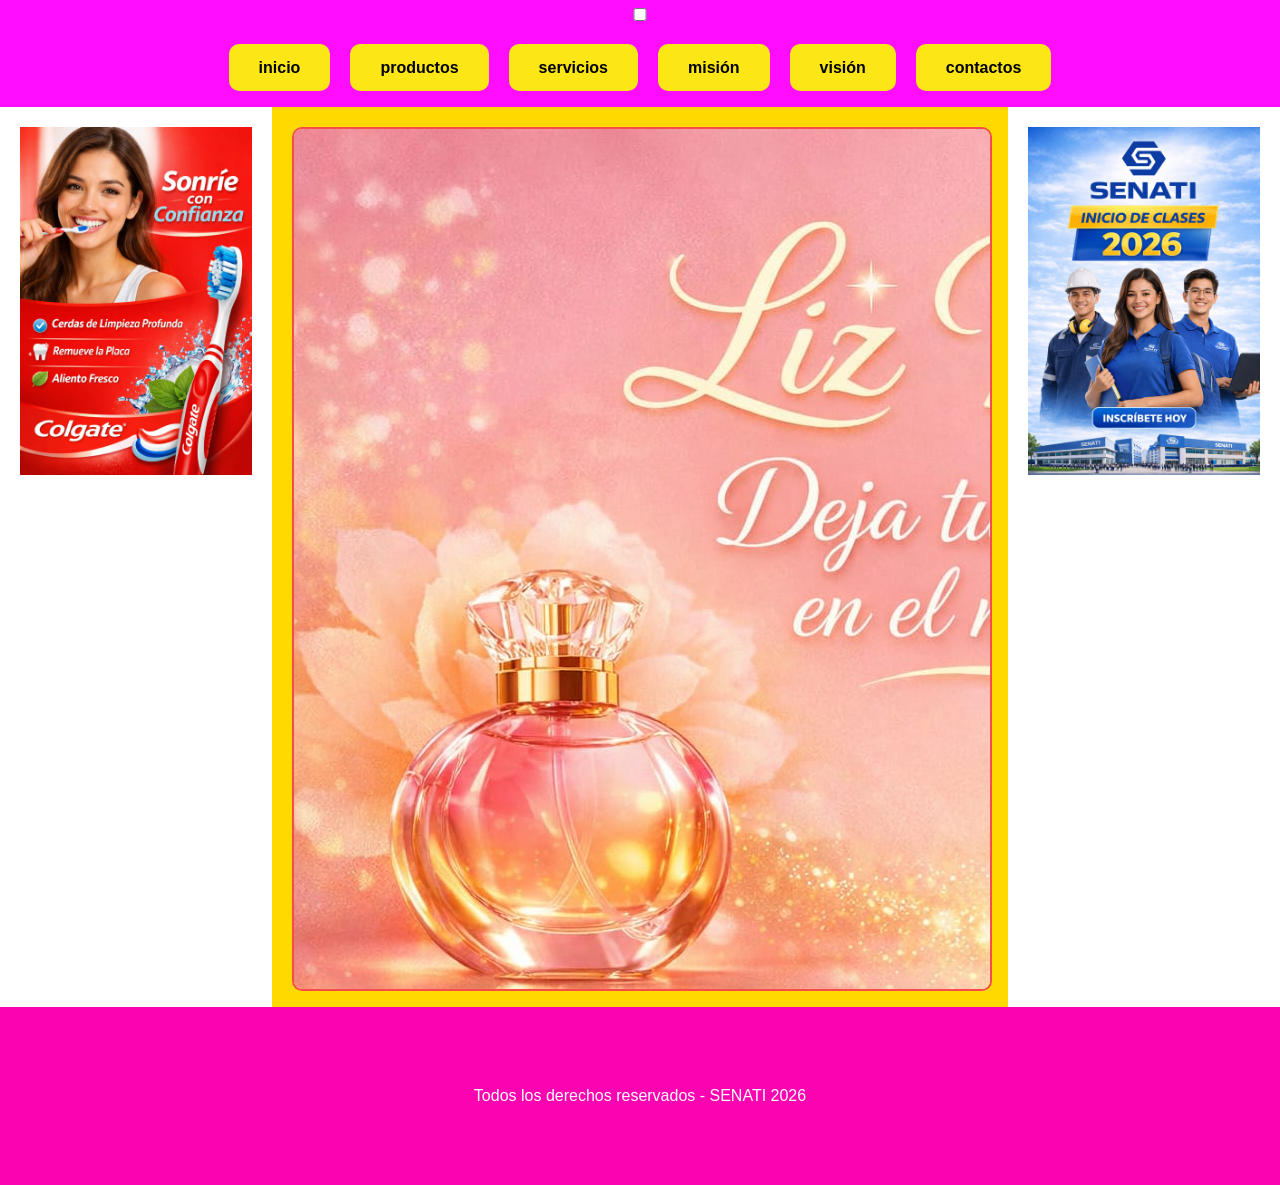
<file: index.html>
<!DOCTYPE html>
<html lang="es">
<head>
    <meta charset="UTF-8">
    <meta name="viewport" content="width=device-width, initial-scale=1.0">
    <title>Mi página</title>
    <link rel="icon" href="iconos/PERJUME.png"> 
    <link rel="stylesheet" href="estilos/estilos.css">
</head>
<body>
   <header>
    <nav>
        <input type="checkbox" id=" activadormenu">
        <label for="activadormenu" id="hamburguesa">☰</label>
        <ul id="menu">
         <li><a href="inicio.html" target="contenidoframe">inicio</a></li>
        <li><a href="productos.html" target="contenidoframe">productos</a></li>
        <li><a href="servicios.html" target="contenidoframe">servicios</a></li>
        <li><a href="mision.html" target="contenidoframe">misión</a></li>
        <li><a href="vision.html" target="contenidoframe">visión</a></li>
        <li><a href="contactos.html" target="contenidoframe">contactos</a></li>
        </ul>
    </nav>
   </header>
   <div id="contenedor">
    <div id="publicidad">
        <img src="imagenes/productos/publicidad 1.jpg" alt="">
   </div>
    <div id="contenido">
    <iframe name="contenidoframe" src="inicio.html" frameborder="1"></iframe>
</div>
    <div id="publicidad">
        <img src="imagenes/productos/PUBLICIDAD.jpeg" alt="">
   </div>
   </div>
   <footer>
    <p>Todos los derechos reservados - SENATI 2026</p>
   </footer>
</body>

</html>
</file>
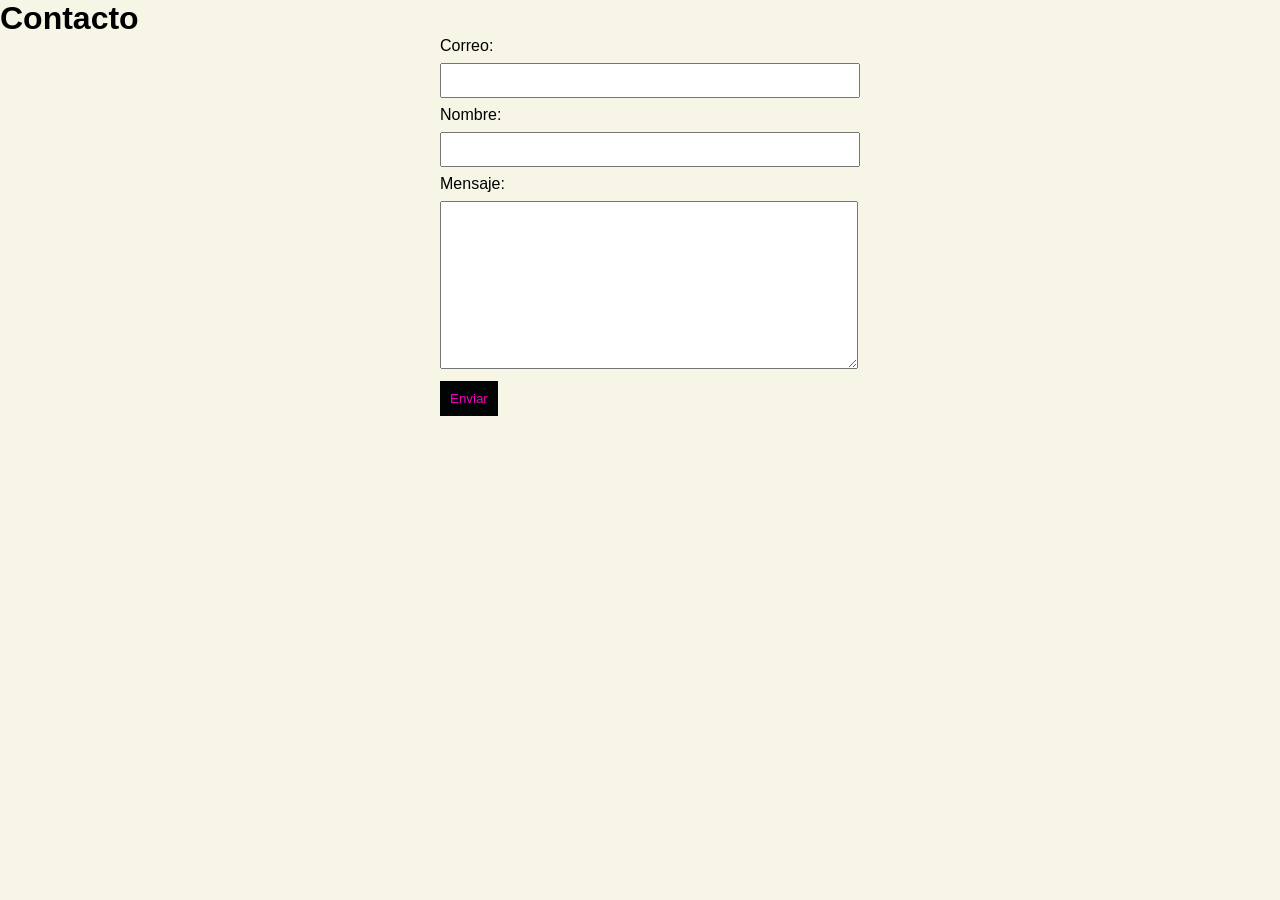
<file: contactos.html>
<!DOCTYPE html>
<html lang="en">
<head>
    <meta charset="UTF-8">
    <meta name="viewport" content="width=device-width, initial-scale=1.0">
    <title>Contactos</title>
    <link rel="stylesheet" href="estilos/estilos.css">
</head>
<body>
</div class="contenido">
     <h1>Contacto</h1>
        <form>
            <label>Correo:</label>
            <input type="email" name="correo" required>
            <label>Nombre:</label>
            <input type="text" name="Nombre" required>
            <label>Mensaje:</label>
            <textarea name="mensaje" rows="10"></textarea>
            <button type="submit">Enviar</button>
        </form>
    </div>
</body>
</html>
</file>
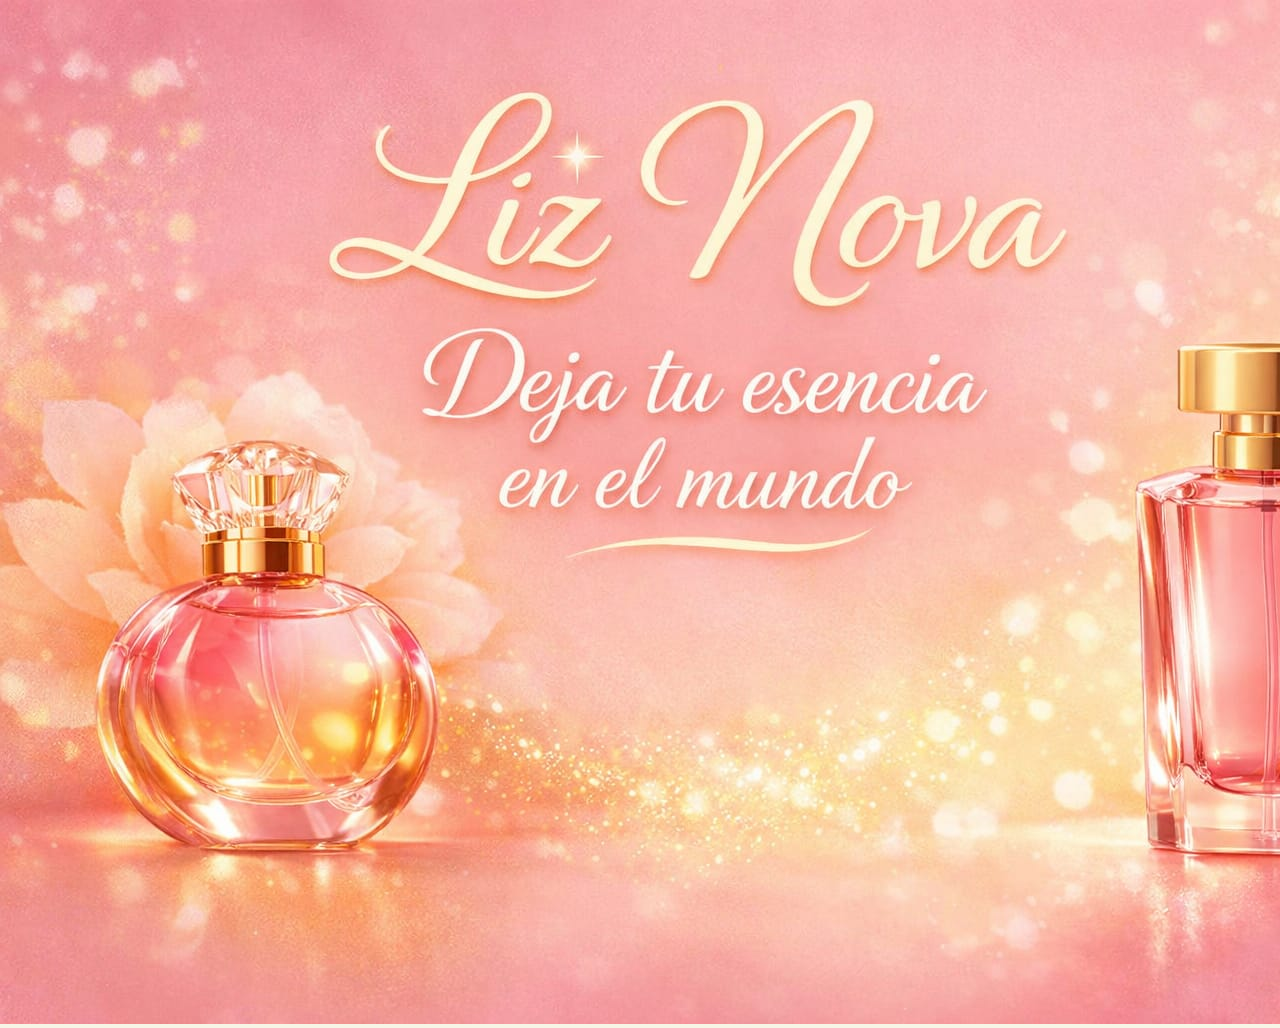
<file: inicio.html>
<!DOCTYPE html>
<html lang="en">
<head>
    <meta charset="UTF-8">
    <meta name="viewport" content="width=device-width, initial-scale=1.0">
    <title>Inicio</title>
     <link rel="stylesheet" href="estilos/estilos.css">
</head>
<body>
    <div id="portada">
        <img src="imagenes/productos/ESLOGAN.jpg" alt="">
 </div>
</body>
</html>
</file>
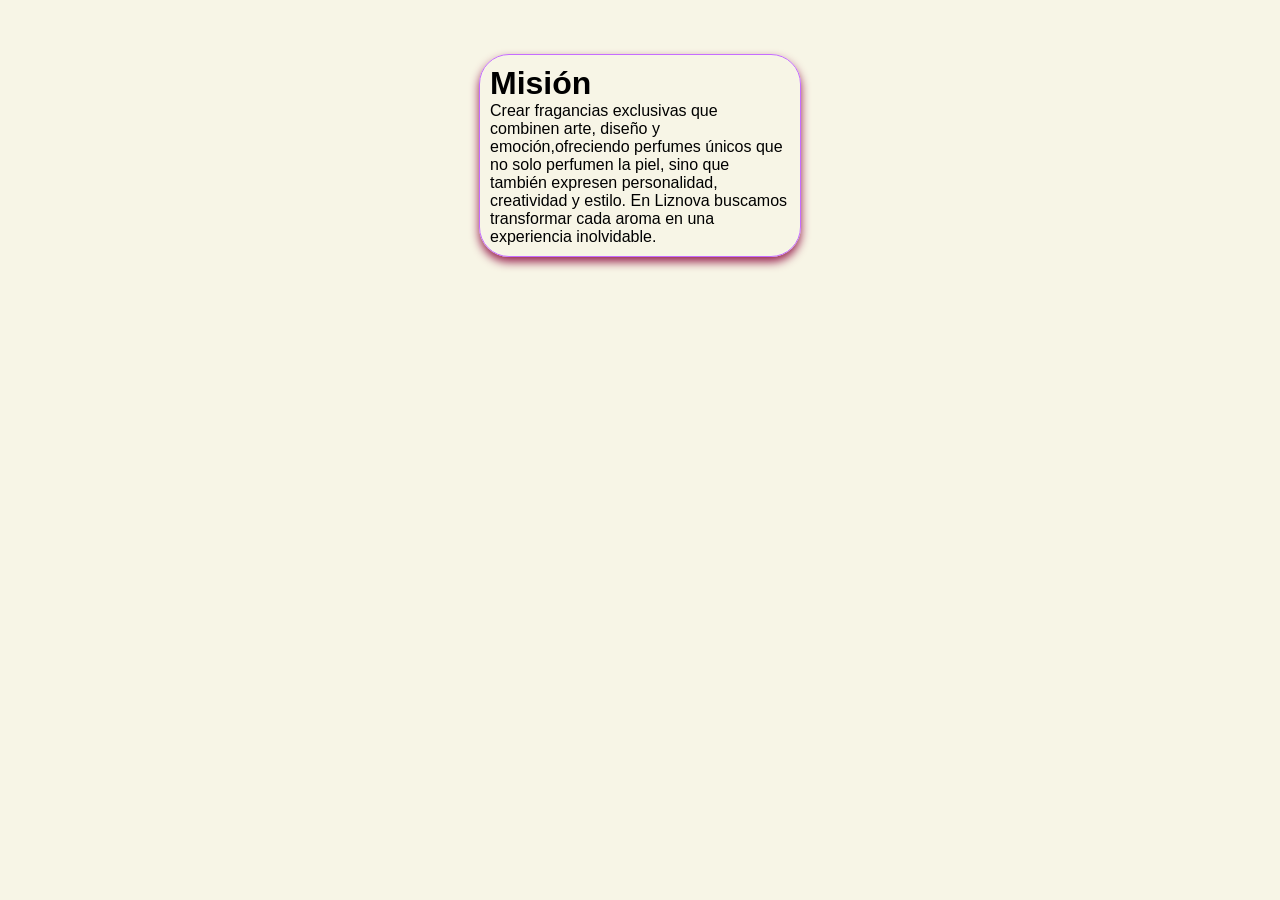
<file: mision.html>
<!DOCTYPE html>
<html lang="en">
<head>
    <meta charset="UTF-8">
    <meta name="viewport" content="width=device-width, initial-scale=1.0">
    <title>Misión</title>
    <link rel="stylesheet" href="estilos/estilos.css">
</head>
<body>
     <br>
    <br>
    <br>
<div class="mis-vis">
        <h1>Misión</h1>
    <p>Crear fragancias exclusivas que combinen arte, diseño y emoción,ofreciendo perfumes únicos que no solo perfumen la piel, sino que también expresen personalidad, creatividad y estilo. En Liznova buscamos transformar cada aroma en una experiencia inolvidable.</p>
   </div>
</body>
</html>
</file>
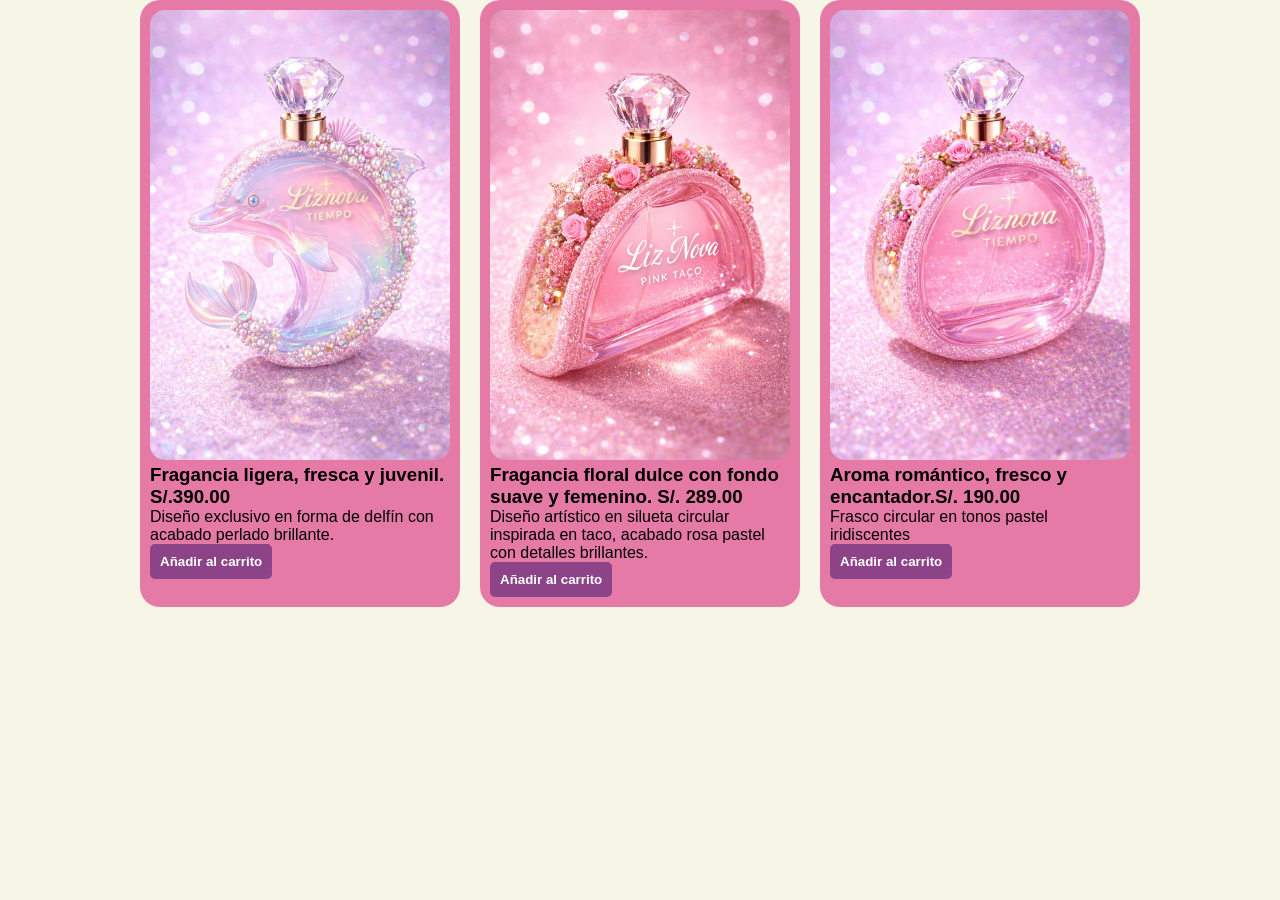
<file: productos.html>
<!DOCTYPE html>
<html lang="en">
<head>
    <meta charset="UTF-8">
    <meta name="viewport" content="width=device-width, initial-scale=1.0">
    <title>Productos</title>
    <link rel="stylesheet" href="estilos/estilos.css">
</head>
<body>

    <div id="galeria">
        <div class="prod-serv">
            <img src="imagenes/productos/delfin.jpeg" alt="delfin">
            <h3>Fragancia ligera, fresca y juvenil. S/.390.00</h3>
            <p>Diseño exclusivo en forma de delfín con acabado perlado brillante. </p>
            <button> Añadir al carrito</button>
    </div>
         <div class="prod-serv">
            <img src="imagenes/productos/LUNA.jpeg" alt="LUNA">
            <h3>Fragancia floral dulce con fondo suave y femenino. S/. 289.00</h3>
            <p>Diseño artístico en silueta circular inspirada en taco, acabado rosa pastel con detalles brillantes. </p>
            <button> Añadir al carrito</button>
    </div>
         <div class="prod-serv">
            <img src="imagenes/productos/CIRCULO.jpeg" alt="CIRCULO">
            <h3>Aroma romántico, fresco y encantador.S/. 190.00</h3>
            <p>Frasco circular en tonos pastel iridiscentes </p>
             <button> Añadir al carrito</button>
        </div>
         </div>
</body>
</html>
</file>
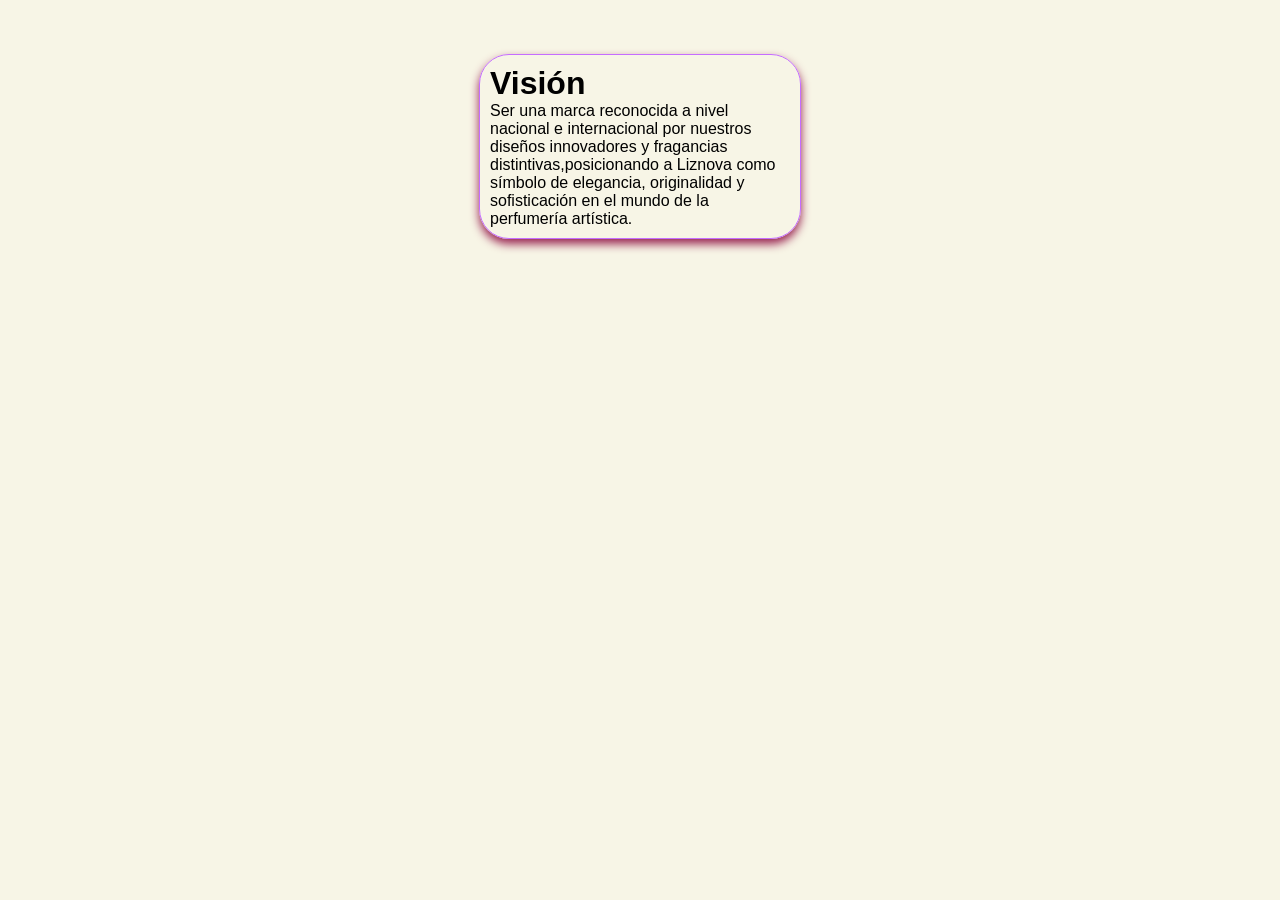
<file: vision.html>
<!DOCTYPE html>
<html lang="en">
<head>
    <meta charset="UTF-8">
    <meta name="viewport" content="width=device-width, initial-scale=1.0">
    <title>Visión</title>
    <link rel="stylesheet" href="estilos/estilos.css">
</head>
<body>
    <br>
    <br>
    <br>
<div class="mis-vis">
        <h1>Visión</h1>
    <p>Ser una marca reconocida a nivel nacional e internacional por nuestros diseños innovadores y fragancias distintivas,posicionando a Liznova como símbolo de elegancia, originalidad y sofisticación en el mundo de la perfumería artística.</p>
   </div>
</body>

</html>
</file>
<file: estilos/estilos.css>
/*Aqui se personaliza todo las etiquetas de HTML de las páginas*/
*{
    margin: 0;
    padding: 0;
}
/*AQUI OCULTO EL ÍCONO DE HAMBURGUESA*/
#activadormenu{
    display: none;
}
#hamburguesa{
    display: none;
    font-size: 30px;
    color: white;
    /*padding: 900px*/
    cursor: pointer;
}
/*AQUI SE PERSONALIZA EL CUERPO, LA ETIQUETA BODY*/
body{
    font-family: Arial, Helvetica, sans-serif;
    background-color:#F7F5E6;
}
/*AQUI SE PERSONALIZA LA CABEZERA DE LA PÁGINA*/
header{
    background-color:#ff0dff;
    color: white;
    text-align: center;
}    
/*AQUI SE PERSONALIZA EL MENÚ DE LA PÁGINA*/
#menu {
    list-style: none;
    display: flex;
    justify-content: center;
    gap: 20px;
    padding: 30px;
}
/*AQUI SE PERSONALIZA LOS BOTONES*/
#menu a{
    text-decoration: none;
    background-color: #fde616;
    color: rgb(0, 0, 0);
    padding: 15px 30px;
    border-radius: 10px;
    font-weight: bold;
    transition: all 0.3s ease;
}
/*CAMBIO DE COLOR DE LOS BOTONES*/
#menu a:hover{
    background-color: #f8b4e7; 
    transform: translateY(-5px);
}
/*AQUI VOY A PERSONALIZAR EL CONTENEDOR*/
#contenedor{
    display: flex;
    min-height: 400px;
    height: 100vh;
}
/*AQUI PERSONALIZO PUBLICIDAD 1 Y 2*/
#publicidad{
    width: 20%;
    background-color: white;
    padding: 20px;
}
#publicidad img{
    width: 100%;
}
/*AQUI VOY A PERSONALIAR LA SECCIÓN DE CONTENIDO*/
#contenido{
    width: 60%;
    background-color: #ffd900;
    padding: 20px;
}
/*AQUI PERSONALIZO EL IFRAME*/
iframe{
    width: 100%;
    height: 100%;
    border: 2px solid rgb(248, 76, 76);
    border-radius: 10px;
}
/*AQUI PERSONALIZO PRODUCTOS Y SERVICIOS*/
#galeria {
    display: grid;
    grid-template-columns: repeat(3,auto);
    gap: 20px;
    justify-content: center;
}
.prod-serv{
    background-color: #e67aa7;
    max-width: 300px;
    padding: 10px;
    border-radius: 20px;
}
.prod-serv img{
    width: 100%;
    border-radius: 15px;
}
.prod-serv:hover{
    box-shadow: 0px 5px 10px #e67ab0;
}
.prod-serv button{
    background-color:#8c4388 ;
    color: white;
    font-weight: bold;
    padding: 10px;
    border: none;
    border-radius: 5px;
    cursor: pointer;
}
.prod-serv button:hover{
    background-color: #ec9dbb;
}
/*AQUI VOY A PERSONALIZAR LA MISION Y VISION*/
.mis-vis{
    border: 1px solid #c56dff;
    width: 300px;
    border-radius: 30px;
    padding: 10px;
    margin: auto;
     box-shadow: 0px 5px 10px #992551;
}
/*AQUI PERSONALIZO CONTACTO*/
form{
    max-width: 400px;
    margin: auto;
    text-align: left;
}
input, textarea{
    width: 100%;
    padding: 8px;
    margin: 8px 0;
}
button{
    padding: 10px;
    background-color: #010405;
    color: rgb(247, 0, 193);
    border: none;
    cursor: pointer;
}
button:hover{
    background-color: #f899dc;
}
/*AQUI PERSONALIZO EL PIE DE PÁGINA*/
footer{
     background-color:#fc03b1;
    color: white;
    text-align: center;
    padding: 80px;
}
/*AQUI VOY HACER QUE LA PÁGINA SEA RESPONSIVO CON MEDIA QUERIES*/
@media (max-width: 768px){
    /*AQUI MUESTRO MUESTRO EL BOTON HAMBURGUESA*/
    #hamburguesa{
        display: block;
    }
    #activadormenu:checked + #hamburguesa + #menu{
        display: flex;
    }
    #menu{
        display: none;
        flex-direction: column;
        padding: 0px;
        gap: 1px;
    }
#menu a{
    display: flex;
    justify-content: center;
}
#contenedor{
    flex-direction: column;
}
#publicidad,
#contenido{
    width: 100%;
}
iframe{
    height: 600px;
}
#galeria{
    grid-template-columns: repeat(1,auto);
}
}
</file>
